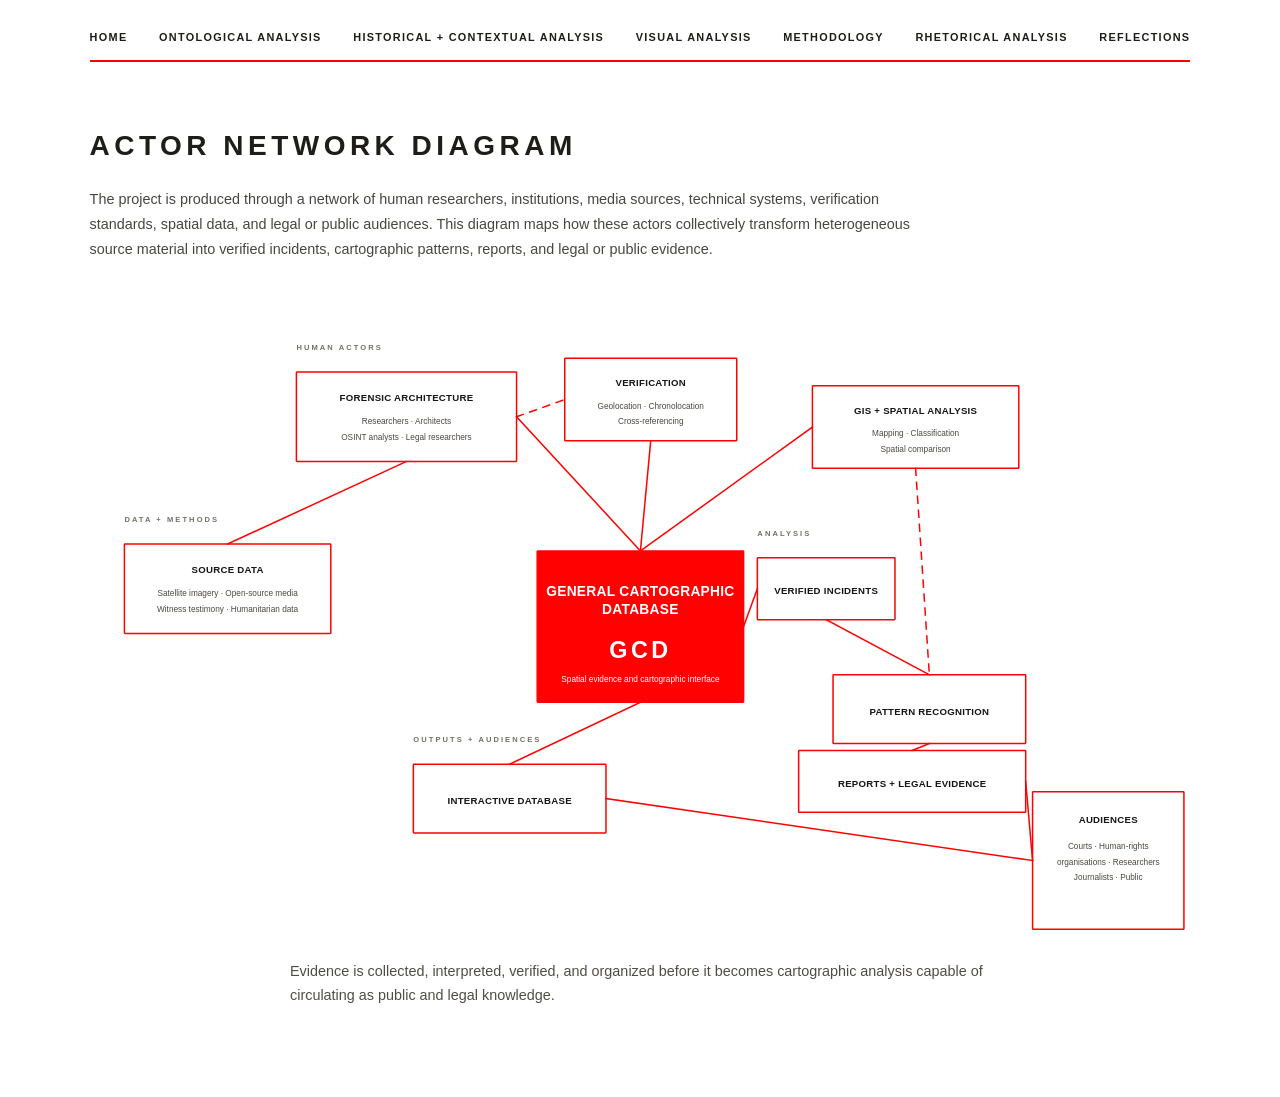
<file: actor-network.html>
<!DOCTYPE html>
<html lang="en">
<head>
<meta charset="UTF-8">
<meta name="viewport" content="width=device-width, initial-scale=1.0">
<title>Actor Network Diagram - A Cartography of Genocide</title>

<link rel="stylesheet" href="style.css">

</head>

<body>

<nav>
    <a href="index.html">Home</a>
    <a href="ontology.html">Ontological Analysis</a>
    <a href="historical.html">Historical + Contextual Analysis</a>
    <a href="visual.html">Visual Analysis</a>
    <a href="methodology.html">Methodology</a>
    <a href="rhetorical.html">Rhetorical Analysis</a>
    <a href="reflections.html">Reflections</a>
</nav>

<main class="actor-network-page">
    <h2>Actor Network Diagram</h2>

    <p class="actor-network-introduction">
    The project is produced through a network of human researchers, institutions, media sources, technical systems, verification standards, spatial data, and legal or public audiences. This diagram maps how these actors collectively transform heterogeneous source material into verified incidents, cartographic patterns, reports, and legal or public evidence.
    </p>

    <!-- Seven grouped stages clarify how evidence becomes cartographic knowledge. -->
    <figure class="actor-network-figure" aria-labelledby="network-caption">
        <svg class="actor-network-diagram" viewBox="0 0 1600 900" role="img" aria-labelledby="network-title network-description" xmlns="http://www.w3.org/2000/svg">
            <title id="network-title">Actor network for A Cartography of Genocide</title>
            <desc id="network-description">Ten nodes form a wide constellation around the General Cartographic Database, which occupies the exact visual centre.</desc>

            <!-- Twelve direct edge-to-edge relationships; dashed lines are secondary. -->
            <g class="network-connections" aria-hidden="true">
                <line x1="200" y1="330" x2="460" y2="210" />
                <line x1="620" y1="145" x2="800" y2="340" />
                <line x1="815" y1="180" x2="800" y2="340" />
                <line x1="1050" y1="160" x2="800" y2="340" />
                <line x1="950" y1="450" x2="970" y2="395" />
                <line x1="1070" y1="440" x2="1220" y2="520" />
                <line x1="800" y1="560" x2="610" y2="650" />
                <line x1="1220" y1="620" x2="1195" y2="630" />
                <line x1="750" y1="700" x2="1370" y2="790" />
                <line x1="1360" y1="675" x2="1370" y2="790" />
                <line class="network-connection--secondary" x1="620" y1="145" x2="690" y2="120" />
                <line class="network-connection--secondary" x1="1200" y1="220" x2="1220" y2="520" />
            </g>

            <!-- HUMAN ACTORS -->
            <text x="300" y="48" class="network-category">HUMAN ACTORS</text>
            <g class="network-node network-node--medium" aria-label="Forensic Architecture">
                <rect x="300" y="80" width="320" height="130" />
                <text x="460" y="122" text-anchor="middle" class="network-primary">FORENSIC ARCHITECTURE</text>
                <text x="460" y="155" text-anchor="middle" class="network-secondary">Researchers · Architects</text>
                <text x="460" y="179" text-anchor="middle" class="network-secondary">OSINT analysts · Legal researchers</text>
            </g>

            <!-- DATA + METHODS -->
            <text x="50" y="298" class="network-category">DATA + METHODS</text>
            <g class="network-node network-node--medium" aria-label="Source data">
                <rect x="50" y="330" width="300" height="130" />
                <text x="200" y="372" text-anchor="middle" class="network-primary">SOURCE DATA</text>
                <text x="200" y="405" text-anchor="middle" class="network-secondary">Satellite imagery · Open-source media</text>
                <text x="200" y="429" text-anchor="middle" class="network-secondary">Witness testimony · Humanitarian data</text>
            </g>

            <g class="network-node network-node--medium" aria-label="Verification">
                <rect x="690" y="60" width="250" height="120" />
                <text x="815" y="101" text-anchor="middle" class="network-primary">VERIFICATION</text>
                <text x="815" y="133" text-anchor="middle" class="network-secondary">Geolocation · Chronolocation</text>
                <text x="815" y="156" text-anchor="middle" class="network-secondary">Cross-referencing</text>
            </g>

            <g class="network-node network-node--medium" aria-label="GIS and spatial analysis">
                <rect x="1050" y="100" width="300" height="120" />
                <text x="1200" y="141" text-anchor="middle" class="network-primary">GIS + SPATIAL ANALYSIS</text>
                <text x="1200" y="173" text-anchor="middle" class="network-secondary">Mapping · Classification</text>
                <text x="1200" y="196" text-anchor="middle" class="network-secondary">Spatial comparison</text>
            </g>

            <!-- GENERAL CARTOGRAPHIC DATABASE: primary visual anchor. -->
            <g class="network-node network-node--gcd" aria-label="General Cartographic Database">
                <rect x="650" y="340" width="300" height="220" />
                <text x="800" y="405" text-anchor="middle" class="network-primary network-primary--gcd"><tspan x="800">GENERAL CARTOGRAPHIC</tspan><tspan x="800" dy="27">DATABASE</tspan></text>
                <text x="800" y="495" text-anchor="middle" class="network-gcd-abbreviation">GCD</text>
                <text x="800" y="530" text-anchor="middle" class="network-secondary">Spatial evidence and cartographic interface</text>
            </g>

            <!-- ANALYSIS -->
            <text x="970" y="318" class="network-category">ANALYSIS</text>
            <g class="network-node" aria-label="Verified incidents">
                <rect x="970" y="350" width="200" height="90" />
                <text x="1070" y="402" text-anchor="middle" class="network-primary">VERIFIED INCIDENTS</text>
            </g>

            <g class="network-node network-node--medium" aria-label="Pattern recognition">
                <rect x="1080" y="520" width="280" height="100" />
                <text x="1220" y="578" text-anchor="middle" class="network-primary">PATTERN RECOGNITION</text>
            </g>

            <!-- OUTPUTS + AUDIENCES -->
            <text x="470" y="618" class="network-category">OUTPUTS + AUDIENCES</text>
            <g class="network-node network-node--medium" aria-label="Interactive database">
                <rect x="470" y="650" width="280" height="100" />
                <text x="610" y="708" text-anchor="middle" class="network-primary">INTERACTIVE DATABASE</text>
            </g>

            <g class="network-node network-node--medium" aria-label="Reports and legal evidence">
                <rect x="1030" y="630" width="330" height="90" />
                <text x="1195" y="683" text-anchor="middle" class="network-primary">REPORTS + LEGAL EVIDENCE</text>
            </g>

            <g class="network-node network-node--medium" aria-label="Audiences">
                <rect x="1370" y="690" width="220" height="200" />
                <text x="1480" y="735" text-anchor="middle" class="network-primary">AUDIENCES</text>
                <text x="1480" y="773" text-anchor="middle" class="network-secondary">Courts · Human-rights</text>
                <text x="1480" y="796" text-anchor="middle" class="network-secondary">organisations · Researchers</text>
                <text x="1480" y="819" text-anchor="middle" class="network-secondary">Journalists · Public</text>
            </g>
        </svg>

        <figcaption id="network-caption">
        Evidence is collected, interpreted, verified, and organized before it becomes cartographic analysis capable of circulating as public and legal knowledge.
        </figcaption>
    </figure>
</main>

</body>
</html>
</file>
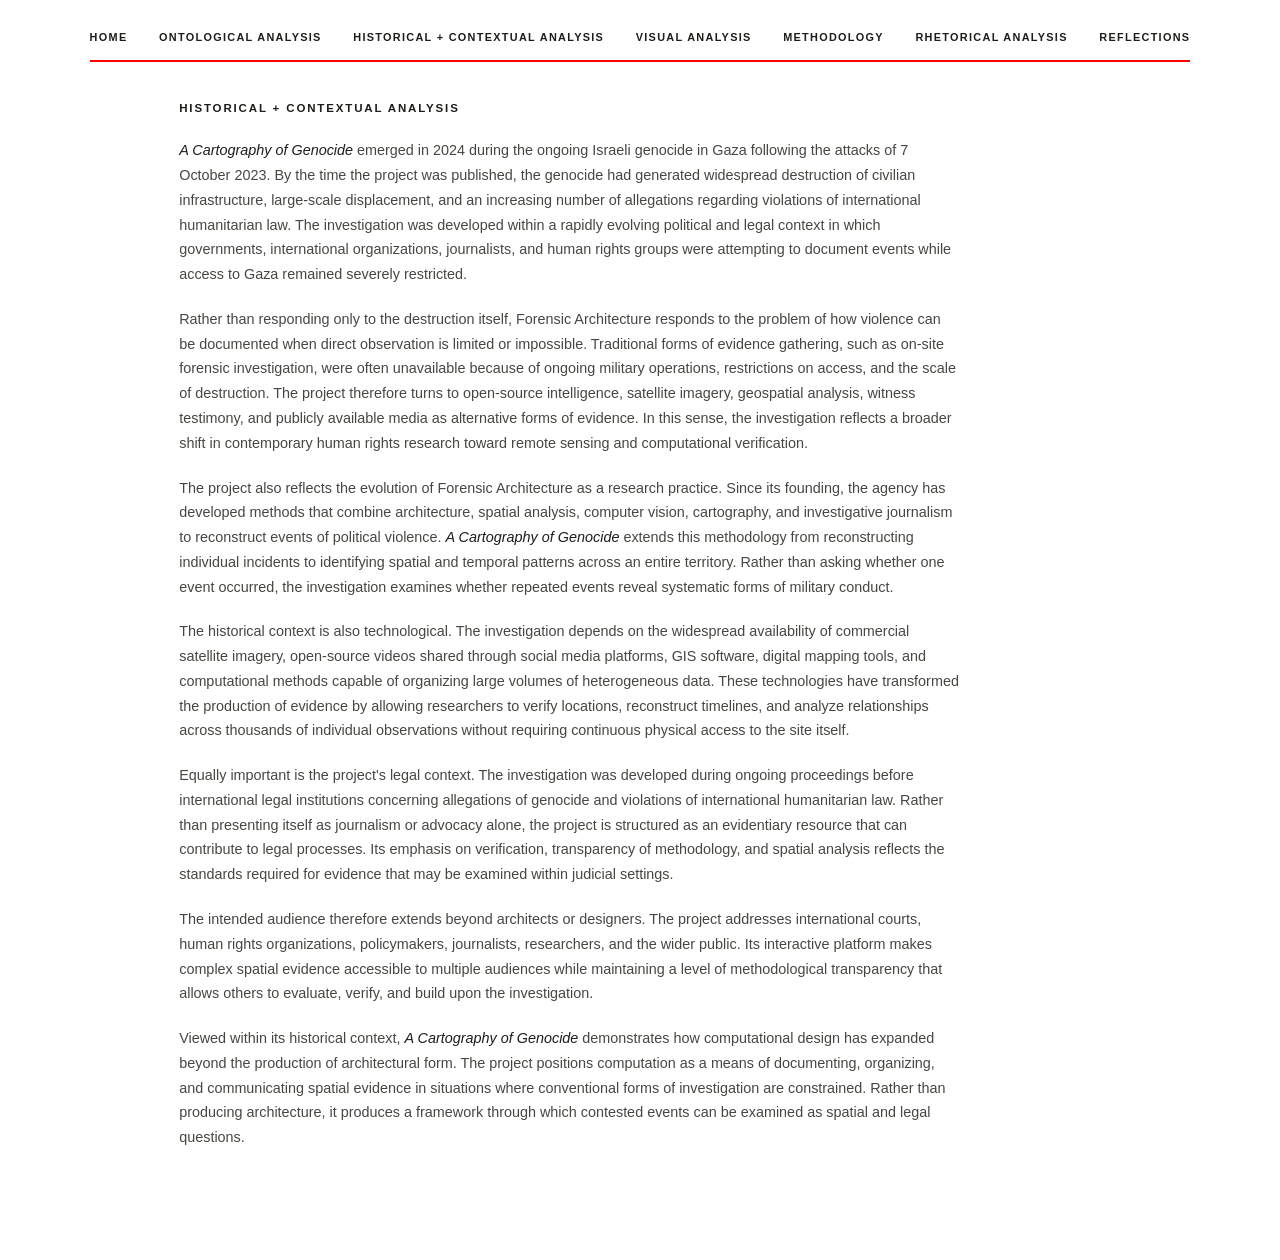
<file: historical.html>
<!DOCTYPE html>
<html lang="en">
<head>
<meta charset="UTF-8">
<meta name="viewport" content="width=device-width, initial-scale=1.0">
<title>Historical and Contextual Analysis - A Cartography of Genocide</title>

<link rel="stylesheet" href="style.css">

</head>

<body class="analysis-page">

<nav>
    <a href="index.html">Home</a>
    <a href="ontology.html">Ontological Analysis</a>
    <a href="historical.html">Historical + Contextual Analysis</a>
    <a href="visual.html">Visual Analysis</a>
    <a href="methodology.html">Methodology</a>
    <a href="rhetorical.html">Rhetorical Analysis</a>
    <a href="reflections.html">Reflections</a>
</nav>

<h2>Historical + Contextual Analysis</h2>

<p>
<em>A Cartography of Genocide</em> emerged in 2024 during the ongoing Israeli genocide in Gaza following the attacks of 7 October 2023. By the time the project was published, the genocide had generated widespread destruction of civilian infrastructure, large-scale displacement, and an increasing number of allegations regarding violations of international humanitarian law. The investigation was developed within a rapidly evolving political and legal context in which governments, international organizations, journalists, and human rights groups were attempting to document events while access to Gaza remained severely restricted.
</p>

<p>
Rather than responding only to the destruction itself, Forensic Architecture responds to the problem of how violence can be documented when direct observation is limited or impossible. Traditional forms of evidence gathering, such as on-site forensic investigation, were often unavailable because of ongoing military operations, restrictions on access, and the scale of destruction. The project therefore turns to open-source intelligence, satellite imagery, geospatial analysis, witness testimony, and publicly available media as alternative forms of evidence. In this sense, the investigation reflects a broader shift in contemporary human rights research toward remote sensing and computational verification.
</p>

<p>
The project also reflects the evolution of Forensic Architecture as a research practice. Since its founding, the agency has developed methods that combine architecture, spatial analysis, computer vision, cartography, and investigative journalism to reconstruct events of political violence. <em>A Cartography of Genocide</em> extends this methodology from reconstructing individual incidents to identifying spatial and temporal patterns across an entire territory. Rather than asking whether one event occurred, the investigation examines whether repeated events reveal systematic forms of military conduct.
</p>

<p>
The historical context is also technological. The investigation depends on the widespread availability of commercial satellite imagery, open-source videos shared through social media platforms, GIS software, digital mapping tools, and computational methods capable of organizing large volumes of heterogeneous data. These technologies have transformed the production of evidence by allowing researchers to verify locations, reconstruct timelines, and analyze relationships across thousands of individual observations without requiring continuous physical access to the site itself.
</p>

<p>
Equally important is the project's legal context. The investigation was developed during ongoing proceedings before international legal institutions concerning allegations of genocide and violations of international humanitarian law. Rather than presenting itself as journalism or advocacy alone, the project is structured as an evidentiary resource that can contribute to legal processes. Its emphasis on verification, transparency of methodology, and spatial analysis reflects the standards required for evidence that may be examined within judicial settings.
</p>

<p>
The intended audience therefore extends beyond architects or designers. The project addresses international courts, human rights organizations, policymakers, journalists, researchers, and the wider public. Its interactive platform makes complex spatial evidence accessible to multiple audiences while maintaining a level of methodological transparency that allows others to evaluate, verify, and build upon the investigation.
</p>

<p>
Viewed within its historical context, <em>A Cartography of Genocide</em> demonstrates how computational design has expanded beyond the production of architectural form. The project positions computation as a means of documenting, organizing, and communicating spatial evidence in situations where conventional forms of investigation are constrained. Rather than producing architecture, it produces a framework through which contested events can be examined as spatial and legal questions.
</p>

</body>
</html>
</file>
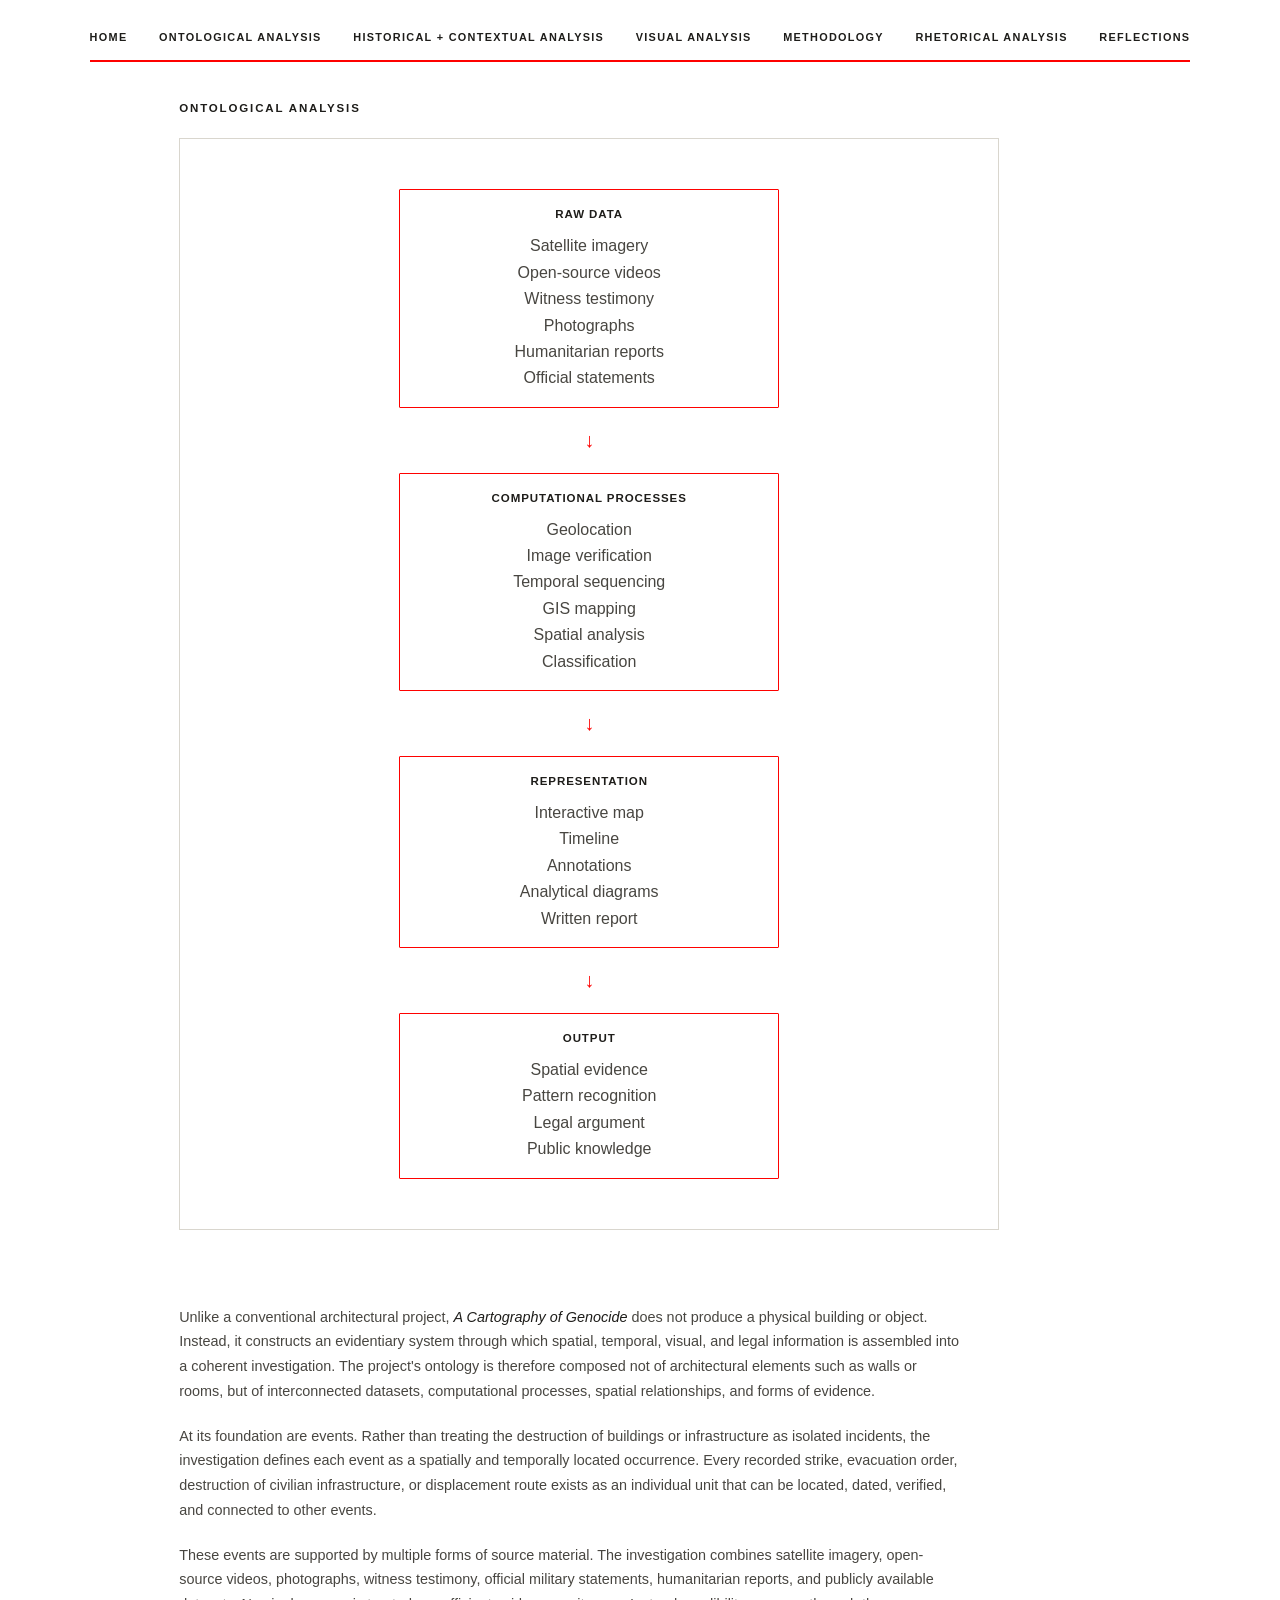
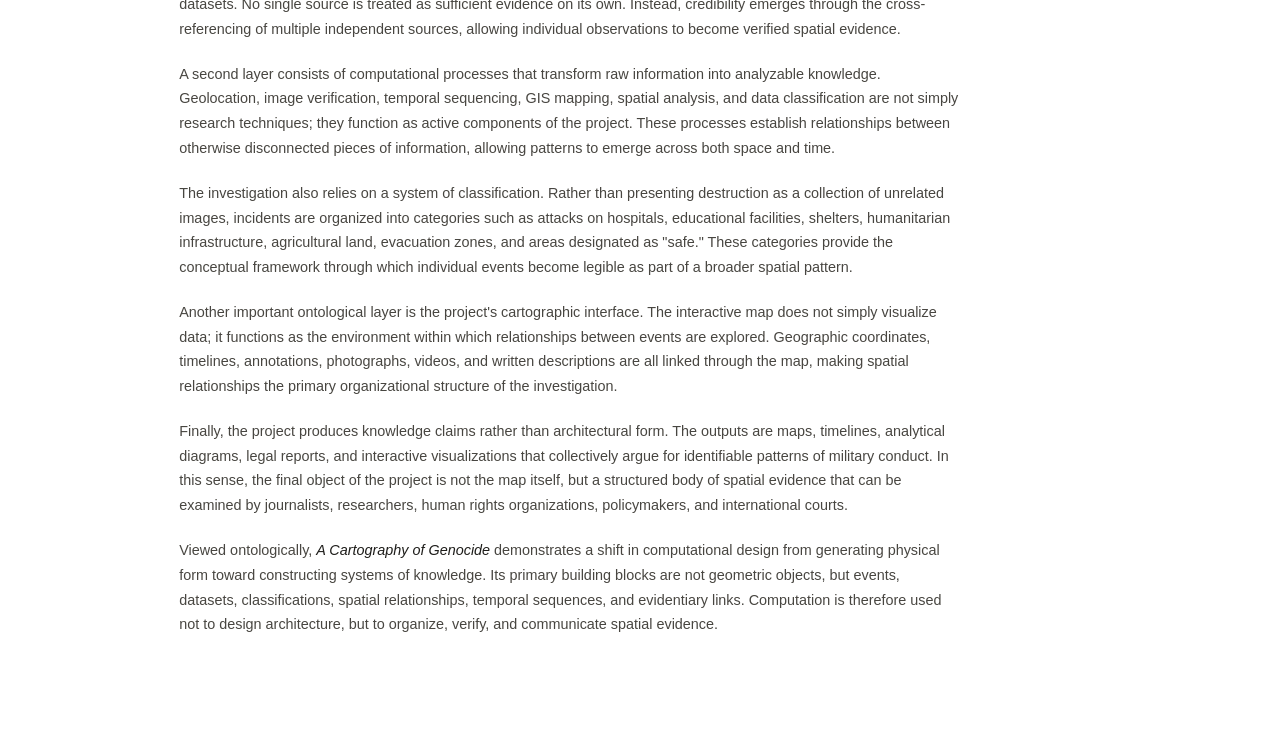
<file: ontology.html>
<!DOCTYPE html>
<html lang="en">
<head>
<meta charset="UTF-8">
<meta name="viewport" content="width=device-width, initial-scale=1.0">
<title>Ontological Analysis - A Cartography of Genocide</title>

<link rel="stylesheet" href="style.css">

</head>

<body class="analysis-page">

<nav>
    <a href="index.html">Home</a>
    <a href="ontology.html">Ontological Analysis</a>
    <a href="historical.html">Historical + Contextual Analysis</a>
    <a href="visual.html">Visual Analysis</a>
    <a href="methodology.html">Methodology</a>
    <a href="rhetorical.html">Rhetorical Analysis</a>
    <a href="reflections.html">Reflections</a>
</nav>

<h2>Ontological Analysis</h2>

<div class="diagram">

    <div class="diagram-box">
        <div class="diagram-title">Raw Data</div>
        Satellite imagery<br>
        Open-source videos<br>
        Witness testimony<br>
        Photographs<br>
        Humanitarian reports<br>
        Official statements
    </div>

    <div class="arrow">↓</div>

    <div class="diagram-box">
        <div class="diagram-title">Computational Processes</div>
        Geolocation<br>
        Image verification<br>
        Temporal sequencing<br>
        GIS mapping<br>
        Spatial analysis<br>
        Classification
    </div>

    <div class="arrow">↓</div>

    <div class="diagram-box">
        <div class="diagram-title">Representation</div>
        Interactive map<br>
        Timeline<br>
        Annotations<br>
        Analytical diagrams<br>
        Written report
    </div>

    <div class="arrow">↓</div>

    <div class="diagram-box">
        <div class="diagram-title">Output</div>
        Spatial evidence<br>
        Pattern recognition<br>
        Legal argument<br>
        Public knowledge
    </div>

</div>

<p>
Unlike a conventional architectural project, <em>A Cartography of Genocide</em> does not produce a physical building or object. Instead, it constructs an evidentiary system through which spatial, temporal, visual, and legal information is assembled into a coherent investigation. The project's ontology is therefore composed not of architectural elements such as walls or rooms, but of interconnected datasets, computational processes, spatial relationships, and forms of evidence.
</p>

<p>
At its foundation are events. Rather than treating the destruction of buildings or infrastructure as isolated incidents, the investigation defines each event as a spatially and temporally located occurrence. Every recorded strike, evacuation order, destruction of civilian infrastructure, or displacement route exists as an individual unit that can be located, dated, verified, and connected to other events.
</p>

<p>
These events are supported by multiple forms of source material. The investigation combines satellite imagery, open-source videos, photographs, witness testimony, official military statements, humanitarian reports, and publicly available datasets. No single source is treated as sufficient evidence on its own. Instead, credibility emerges through the cross-referencing of multiple independent sources, allowing individual observations to become verified spatial evidence.
</p>

<p>
A second layer consists of computational processes that transform raw information into analyzable knowledge. Geolocation, image verification, temporal sequencing, GIS mapping, spatial analysis, and data classification are not simply research techniques; they function as active components of the project. These processes establish relationships between otherwise disconnected pieces of information, allowing patterns to emerge across both space and time.
</p>

<p>
The investigation also relies on a system of classification. Rather than presenting destruction as a collection of unrelated images, incidents are organized into categories such as attacks on hospitals, educational facilities, shelters, humanitarian infrastructure, agricultural land, evacuation zones, and areas designated as "safe." These categories provide the conceptual framework through which individual events become legible as part of a broader spatial pattern.
</p>

<p>
Another important ontological layer is the project's cartographic interface. The interactive map does not simply visualize data; it functions as the environment within which relationships between events are explored. Geographic coordinates, timelines, annotations, photographs, videos, and written descriptions are all linked through the map, making spatial relationships the primary organizational structure of the investigation.
</p>

<p>
Finally, the project produces knowledge claims rather than architectural form. The outputs are maps, timelines, analytical diagrams, legal reports, and interactive visualizations that collectively argue for identifiable patterns of military conduct. In this sense, the final object of the project is not the map itself, but a structured body of spatial evidence that can be examined by journalists, researchers, human rights organizations, policymakers, and international courts.
</p>

<p>
Viewed ontologically, <em>A Cartography of Genocide</em> demonstrates a shift in computational design from generating physical form toward constructing systems of knowledge. Its primary building blocks are not geometric objects, but events, datasets, classifications, spatial relationships, temporal sequences, and evidentiary links. Computation is therefore used not to design architecture, but to organize, verify, and communicate spatial evidence.
</p>

</body>
</html>
</file>
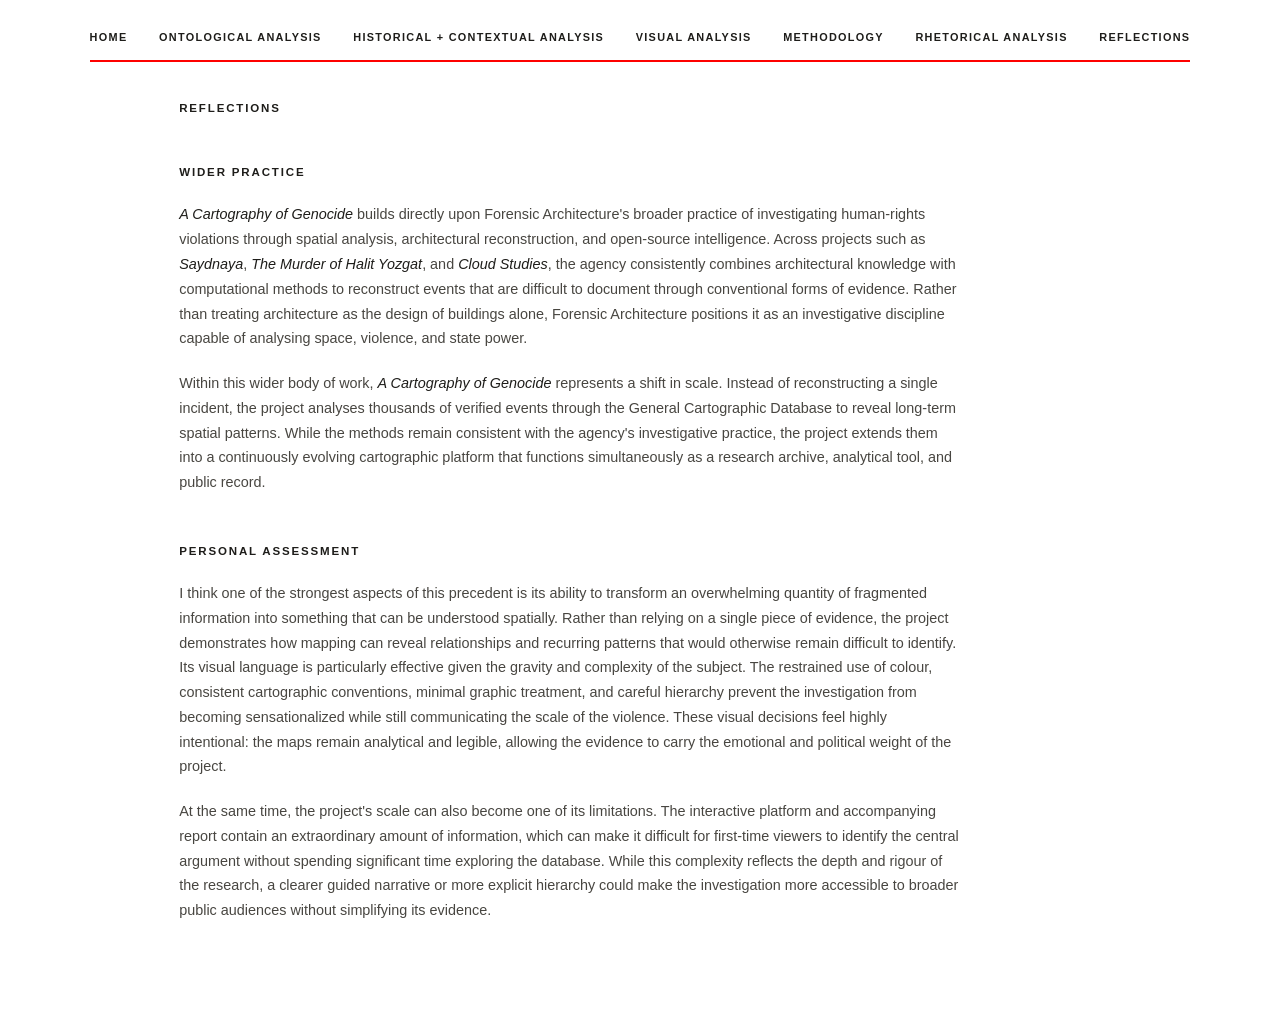
<file: reflections.html>
<!DOCTYPE html>
<html lang="en">
<head>
<meta charset="UTF-8">
<meta name="viewport" content="width=device-width, initial-scale=1.0">
<title>Reflections - A Cartography of Genocide</title>

<link rel="stylesheet" href="style.css">

</head>

<body class="analysis-page">

<nav>
    <a href="index.html">Home</a>
    <a href="ontology.html">Ontological Analysis</a>
    <a href="historical.html">Historical + Contextual Analysis</a>
    <a href="visual.html">Visual Analysis</a>
    <a href="methodology.html">Methodology</a>
    <a href="rhetorical.html">Rhetorical Analysis</a>
    <a href="reflections.html">Reflections</a>
</nav>

<h2>Reflections</h2>

<h3>Wider Practice</h3>

<p>
<em>A Cartography of Genocide</em> builds directly upon Forensic Architecture's broader practice of investigating human-rights violations through spatial analysis, architectural reconstruction, and open-source intelligence. Across projects such as <em>Saydnaya</em>, <em>The Murder of Halit Yozgat</em>, and <em>Cloud Studies</em>, the agency consistently combines architectural knowledge with computational methods to reconstruct events that are difficult to document through conventional forms of evidence. Rather than treating architecture as the design of buildings alone, Forensic Architecture positions it as an investigative discipline capable of analysing space, violence, and state power.
</p>

<p>
Within this wider body of work, <em>A Cartography of Genocide</em> represents a shift in scale. Instead of reconstructing a single incident, the project analyses thousands of verified events through the General Cartographic Database to reveal long-term spatial patterns. While the methods remain consistent with the agency's investigative practice, the project extends them into a continuously evolving cartographic platform that functions simultaneously as a research archive, analytical tool, and public record.
</p>

<h3>Personal Assessment</h3>

<p>
I think one of the strongest aspects of this precedent is its ability to transform an overwhelming quantity of fragmented information into something that can be understood spatially. Rather than relying on a single piece of evidence, the project demonstrates how mapping can reveal relationships and recurring patterns that would otherwise remain difficult to identify. Its visual language is particularly effective given the gravity and complexity of the subject. The restrained use of colour, consistent cartographic conventions, minimal graphic treatment, and careful hierarchy prevent the investigation from becoming sensationalized while still communicating the scale of the violence. These visual decisions feel highly intentional: the maps remain analytical and legible, allowing the evidence to carry the emotional and political weight of the project.
</p>

<p>
At the same time, the project's scale can also become one of its limitations. The interactive platform and accompanying report contain an extraordinary amount of information, which can make it difficult for first-time viewers to identify the central argument without spending significant time exploring the database. While this complexity reflects the depth and rigour of the research, a clearer guided narrative or more explicit hierarchy could make the investigation more accessible to broader public audiences without simplifying its evidence.
</p>

</body>
</html>
</file>
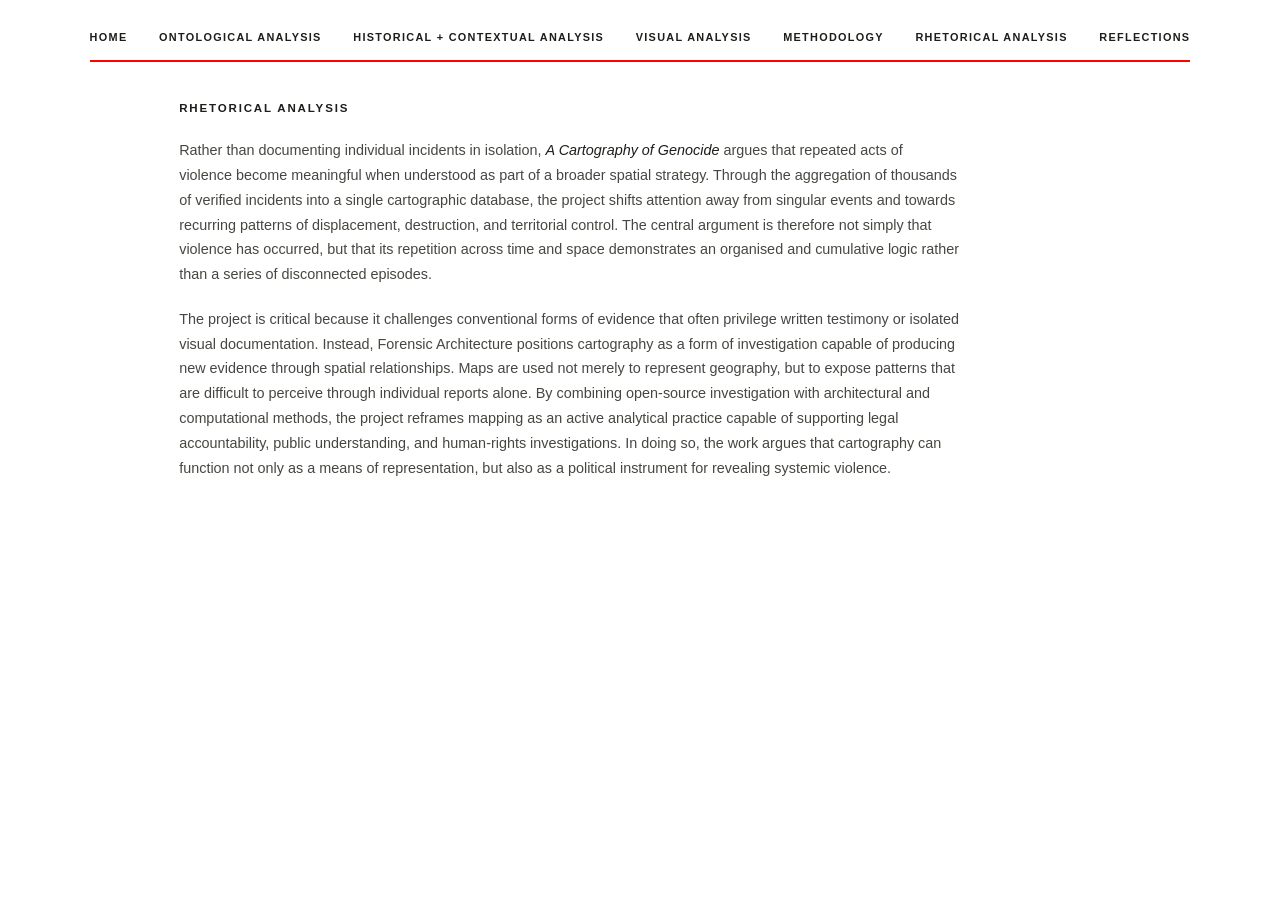
<file: rhetorical.html>
<!DOCTYPE html>
<html lang="en">
<head>
<meta charset="UTF-8">
<meta name="viewport" content="width=device-width, initial-scale=1.0">
<title>Rhetorical Analysis - A Cartography of Genocide</title>

<link rel="stylesheet" href="style.css">

</head>

<body class="analysis-page">

<nav>
    <a href="index.html">Home</a>
    <a href="ontology.html">Ontological Analysis</a>
    <a href="historical.html">Historical + Contextual Analysis</a>
    <a href="visual.html">Visual Analysis</a>
    <a href="methodology.html">Methodology</a>
    <a href="rhetorical.html">Rhetorical Analysis</a>
    <a href="reflections.html">Reflections</a>
</nav>

<h2>Rhetorical Analysis</h2>

<p>
Rather than documenting individual incidents in isolation, <em>A Cartography of Genocide</em> argues that repeated acts of violence become meaningful when understood as part of a broader spatial strategy. Through the aggregation of thousands of verified incidents into a single cartographic database, the project shifts attention away from singular events and towards recurring patterns of displacement, destruction, and territorial control. The central argument is therefore not simply that violence has occurred, but that its repetition across time and space demonstrates an organised and cumulative logic rather than a series of disconnected episodes.
</p>

<p>
The project is critical because it challenges conventional forms of evidence that often privilege written testimony or isolated visual documentation. Instead, Forensic Architecture positions cartography as a form of investigation capable of producing new evidence through spatial relationships. Maps are used not merely to represent geography, but to expose patterns that are difficult to perceive through individual reports alone. By combining open-source investigation with architectural and computational methods, the project reframes mapping as an active analytical practice capable of supporting legal accountability, public understanding, and human-rights investigations. In doing so, the work argues that cartography can function not only as a means of representation, but also as a political instrument for revealing systemic violence.
</p>

</body>
</html>
</file>
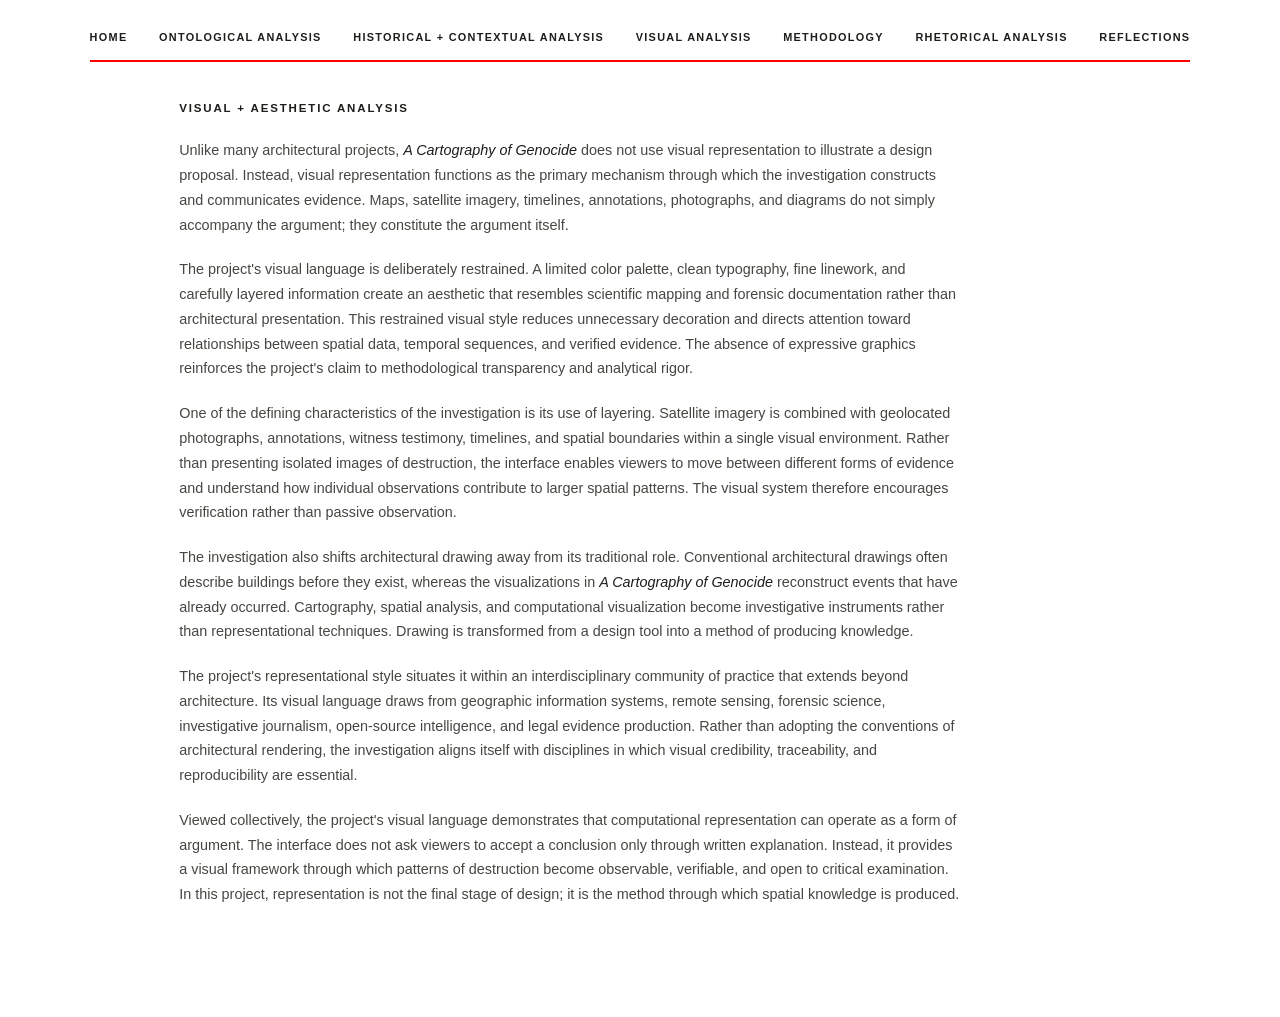
<file: visual.html>
<!DOCTYPE html>
<html lang="en">
<head>
<meta charset="UTF-8">
<meta name="viewport" content="width=device-width, initial-scale=1.0">
<title>Visual Analysis - A Cartography of Genocide</title>

<link rel="stylesheet" href="style.css">

</head>

<body class="analysis-page visual-analysis-page">

<nav>
    <a href="index.html">Home</a>
    <a href="ontology.html">Ontological Analysis</a>
    <a href="historical.html">Historical + Contextual Analysis</a>
    <a href="visual.html">Visual Analysis</a>
    <a href="methodology.html">Methodology</a>
    <a href="rhetorical.html">Rhetorical Analysis</a>
    <a href="reflections.html">Reflections</a>
</nav>

<h2>Visual + Aesthetic Analysis</h2>

<p>
Unlike many architectural projects, <em>A Cartography of Genocide</em> does not use visual representation to illustrate a design proposal. Instead, visual representation functions as the primary mechanism through which the investigation constructs and communicates evidence. Maps, satellite imagery, timelines, annotations, photographs, and diagrams do not simply accompany the argument; they constitute the argument itself.
</p>

<p>
The project's visual language is deliberately restrained. A limited color palette, clean typography, fine linework, and carefully layered information create an aesthetic that resembles scientific mapping and forensic documentation rather than architectural presentation. This restrained visual style reduces unnecessary decoration and directs attention toward relationships between spatial data, temporal sequences, and verified evidence. The absence of expressive graphics reinforces the project's claim to methodological transparency and analytical rigor.
</p>

<p>
One of the defining characteristics of the investigation is its use of layering. Satellite imagery is combined with geolocated photographs, annotations, witness testimony, timelines, and spatial boundaries within a single visual environment. Rather than presenting isolated images of destruction, the interface enables viewers to move between different forms of evidence and understand how individual observations contribute to larger spatial patterns. The visual system therefore encourages verification rather than passive observation.
</p>

<p>
The investigation also shifts architectural drawing away from its traditional role. Conventional architectural drawings often describe buildings before they exist, whereas the visualizations in <em>A Cartography of Genocide</em> reconstruct events that have already occurred. Cartography, spatial analysis, and computational visualization become investigative instruments rather than representational techniques. Drawing is transformed from a design tool into a method of producing knowledge.
</p>

<p>
The project's representational style situates it within an interdisciplinary community of practice that extends beyond architecture. Its visual language draws from geographic information systems, remote sensing, forensic science, investigative journalism, open-source intelligence, and legal evidence production. Rather than adopting the conventions of architectural rendering, the investigation aligns itself with disciplines in which visual credibility, traceability, and reproducibility are essential.
</p>

<p>
Viewed collectively, the project's visual language demonstrates that computational representation can operate as a form of argument. The interface does not ask viewers to accept a conclusion only through written explanation. Instead, it provides a visual framework through which patterns of destruction become observable, verifiable, and open to critical examination. In this project, representation is not the final stage of design; it is the method through which spatial knowledge is produced.
</p>

</body>
</html>
</file>
<file: style.css>
:root{
    --paper:#ffffff;
    --ink:#1e1d1a;
    --muted:#706c65;
    --rule:#d9d6ce;
    --accent:#fe0100;
}

*{
    box-sizing:border-box;
}

html{
    background:var(--paper);
}

body{
    font-family:Arial, Helvetica, sans-serif;
    max-width:1320px;
    margin:0 auto;
    padding:30px clamp(48px, 7vw, 96px) 90px;
    line-height:1.65;
    color:var(--ink);
    background:var(--paper);
}

/* Navigation */

nav{
    display:flex;
    flex-wrap:wrap;
    justify-content:space-between;
    gap:10px 27px;
    margin-bottom:38px;
    padding:0 0 15px;
    border-bottom:2px solid var(--accent);
}

nav a{
    margin:0;
    color:var(--ink);
    font-size:0.68rem;
    font-weight:700;
    letter-spacing:0.12em;
    line-height:1.4;
    text-decoration:none;
    text-transform:uppercase;
}

nav a:hover,
nav a:focus-visible{
    color:var(--accent);
}

/* Headings */

h1{
    max-width:780px;
    margin:0 0 45px;
    color:var(--ink);
    font-size:clamp(2rem, 3.2vw, 3rem);
    font-weight:600;
    letter-spacing:-0.035em;
    line-height:1.04;
}

h2,
h3,
h4{
    max-width:780px;
    margin:64px 0 22px;
    color:var(--ink);
    font-size:0.72rem;
    font-weight:700;
    letter-spacing:0.16em;
    line-height:1.4;
    text-transform:uppercase;
}

h3{
    margin-top:48px;
}

/* Text */

p{
    max-width:780px;
    margin:0 0 20px;
    color:#484641;
    font-size:0.9rem;
    line-height:1.72;
}

em{
    color:var(--ink);
}

/* Links */

a{
    color:#a51610;
}

a:hover{
    color:var(--accent);
}

/* Homepage map field */

.home-study-layout{
    display:grid;
    grid-template-columns:minmax(0, 0.9fr) minmax(460px, 1.1fr);
    column-gap:clamp(42px, 5vw, 70px);
    align-items:start;
}

.home-hero{
    grid-column:1;
    margin:0 0 34px;
}

.home-page nav{
    margin-bottom:38px;
}

.home-hero-visual{
    position:sticky;
    top:30px;
    grid-column:2;
    grid-row:1 / span 2;
    align-self:start;
    display:flex;
    justify-content:flex-end;
    width:calc(100% + clamp(70px, 7vw, 120px));
    height:calc(100vh - 105px);
    min-height:720px;
    max-height:none;
    margin:0 clamp(-120px, -7vw, -70px) 0 0;
    overflow:visible;
}

.home-hero-map{
    display:block;
    flex:0 0 auto;
    width:auto;
    max-width:none;
    height:100%;
}

.home-hero-copy{
    margin-top:0;
    padding-top:0;
    border-top:0;
}

.home-hero-copy h1{
    max-width:390px;
    margin-bottom:22px;
    font-size:clamp(1.55rem, 2.1vw, 2.1rem);
    line-height:1.07;
}

.eyebrow,
.project-credit{
    color:var(--muted);
    font-size:0.66rem;
    font-weight:700;
    letter-spacing:0.15em;
    text-transform:uppercase;
}

.eyebrow{
    margin-bottom:22px;
}

.project-credit{
    line-height:1.5;
}

.home-study-content{
    grid-column:1;
    min-width:0;
}

.home-study-content > h2:first-child{
    margin-top:0;
}

.home-study-content h2{
    margin-top:48px;
}

.home-study-content table{
    margin-bottom:54px;
    font-size:0.7rem;
}

.home-study-content th,
.home-study-content td{
    padding:10px 8px;
}

.home-study-content .bibliography p{
    font-size:0.79rem;
}

/* Reading pages */

.analysis-page > h1,
.analysis-page > h2,
.analysis-page > h3,
.analysis-page > p{
    margin-left:clamp(0px, 7vw, 105px);
}

.analysis-page > h1{
    margin-top:10px;
    margin-bottom:65px;
}

.analysis-page > h2:first-of-type{
    margin-top:0;
}

/* Tables */

table{
    width:100%;
    margin:25px 0 75px;
    border-collapse:collapse;
    background:transparent;
    border-top:1px solid #aaa69e;
    border-bottom:1px solid #aaa69e;
    font-size:0.78rem;
    line-height:1.55;
}

th{
    color:var(--ink);
    font-size:0.64rem;
    font-weight:700;
    letter-spacing:0.1em;
    text-align:left;
    text-transform:uppercase;
}

th,
td{
    padding:13px 15px;
    vertical-align:top;
    color:#47443f;
    border-bottom:1px solid var(--rule);
}

th:first-child,
td:first-child{
    padding-left:0;
}

th:last-child,
td:last-child{
    padding-right:0;
}

tr:last-child td{
    border-bottom:none;
}

/* Bibliography */

.bibliography{
    max-width:900px;
}

.bibliography p{
    margin-left:36px;
    text-indent:-36px;
    margin-bottom:14px;
    font-size:0.82rem;
}

/* Ontology Diagram */

.diagram{
    max-width:820px;
    margin:55px 0 75px clamp(0px, 7vw, 105px);
    padding:34px;
    background:transparent;
    border:1px solid var(--rule);
}

.analysis-page > h2:first-of-type + .diagram{
    margin-top:20px;
}

.diagram-box{
    width:min(100%, 380px);
    margin:16px auto;
    padding:15px;
    color:#484641;
    text-align:center;
    background:transparent;
    border:1px solid var(--accent);
    border-radius:1px;
}

.diagram-title{
    margin-bottom:9px;
    color:var(--ink);
    font-size:0.72rem;
    font-weight:700;
    letter-spacing:0.08em;
    text-transform:uppercase;
}

.arrow{
    color:var(--accent);
    font-size:20px;
    text-align:center;
}

/* Actor Network Diagram */

.actor-network-page{
    max-width:1120px;
}

.actor-network-page h1{
    font-size:2.9rem;
}

.actor-network-page h2{
    font-size:1.75rem;
}

.actor-network-introduction{
    max-width:860px;
}

.actor-network-figure{
    max-width:1120px;
    margin:55px auto 0;
}

.actor-network-diagram{
    position:relative;
    display:block;
    width:100%;
    height:auto;
    aspect-ratio:16 / 9;
    background:transparent;
    font-family:Arial, Helvetica, sans-serif;
}

.actor-network-diagram svg{
    display:block;
    width:100%;
    height:100%;
    overflow:visible;
}

.network-node rect{
    fill:transparent;
    stroke:#fe0100;
    stroke-width:1.5px;
    rx:1px;
    ry:1px;
    vector-effect:non-scaling-stroke;
}

.network-node{
    cursor:grab;
}

.network-node:active{
    cursor:grabbing;
}

.network-node--gcd rect{
    stroke-width:1.5px;
    fill:#fe0100;
}

.network-node--gcd .network-primary,
.network-node--gcd .network-secondary,
.network-node--gcd .network-gcd-abbreviation{
    fill:#ffffff;
}

.network-connections line{
    fill:none;
    stroke:#fe0100;
    stroke-width:1.5px;
    stroke-linecap:square;
    pointer-events:stroke;
    vector-effect:non-scaling-stroke;
}

.network-connection--secondary{
    stroke-dasharray:7 7;
}

.network-connections line.network-relationship--input{
    stroke:#b24a3b;
}

.network-connections line.network-relationship--analysis{
    stroke:#457b9d;
}

.network-connections line.network-relationship--production{
    stroke:#b7791f;
}

.network-connections line.network-relationship--communication{
    stroke:#6d597a;
}

.network-connections line.is-highlighted{
    stroke-width:2.5px;
}

.network-connections line.is-dimmed{
    opacity:0.3;
}

.network-node.is-highlighted rect{
    stroke-width:3px;
}

.network-tooltip{
    position:absolute;
    z-index:2;
    padding:5px 8px;
    border:1px solid #fe0100;
    background:#ffffff;
    color:#1e1d1a;
    font-size:11px;
    line-height:1.3;
    max-width:260px;
    opacity:0;
    pointer-events:none;
}

.network-tooltip.is-visible{
    opacity:1;
}

.network-tooltip strong,
.network-tooltip span{
    display:block;
}

.network-tooltip-category{
    margin:2px 0 4px;
    color:#706c65;
    font-size:9px;
    font-weight:700;
    letter-spacing:0.1em;
    text-transform:uppercase;
}

.network-legend-title,
.network-legend-label{
    fill:#706c65;
    font-weight:700;
    letter-spacing:1.4px;
}

.network-legend-title{
    font-size:10px;
}

.network-legend-label{
    font-size:9px;
}

.network-legend-swatch{
    stroke-width:1.5px;
    vector-effect:non-scaling-stroke;
}

.network-legend-edge{
    stroke-width:2px;
    vector-effect:non-scaling-stroke;
}

.network-category{
    fill:#756f68;
    font-size:11px;
    font-weight:600;
    letter-spacing:3px;
}

.network-primary{
    fill:#171615;
    font-size:14px;
    font-weight:700;
    letter-spacing:0.4px;
}

.network-primary--gcd{
    font-size:20px;
}

.network-gcd-abbreviation{
    fill:#171615;
    font-size:34px;
    font-weight:700;
    letter-spacing:5px;
}

.network-secondary{
    fill:#4c4741;
    font-size:12px;
    font-weight:400;
}

.actor-network-figure figcaption{
    max-width:700px;
    margin:24px auto 0;
    color:#514c46;
    font-size:0.9rem;
}

.actor-network-fallback{
    margin:0;
    padding:40px;
    border:1.5px solid #fe0100;
    text-align:center;
}

@media (max-width:860px){
    nav{
        justify-content:flex-start;
    }

    .home-study-layout{
        grid-template-columns:1fr;
    }

    .home-hero,
    .home-hero-visual,
    .home-study-content{
        grid-column:1;
        grid-row:auto;
    }

    .home-hero{
        margin-bottom:30px;
    }

    .home-hero-visual{
        position:static;
        display:block;
        width:100%;
        height:auto;
        min-height:0;
        max-height:none;
        margin:0 0 48px;
        overflow:visible;
    }

    .home-hero-map{
        width:100%;
        max-width:100%;
        height:auto;
        transform:none;
    }
}

@media (max-width:700px){
    body{
        padding:18px 20px 65px;
    }

    nav{
        gap:9px 18px;
        margin-bottom:32px;
    }

    .home-hero{
        margin-bottom:30px;
    }

    .home-hero-copy{
        margin-top:0;
    }

    .analysis-page > h1,
    .analysis-page > h2,
    .analysis-page > h3,
    .analysis-page > p{
        margin-left:0;
    }

    .analysis-page > h1{
        margin-bottom:48px;
    }

    table{
        display:block;
        overflow-x:auto;
        white-space:normal;
    }

    .diagram{
        margin-left:0;
        padding:22px;
    }

    .actor-network-figure{
        margin-top:40px;
        overflow-x:auto;
        padding-bottom:12px;
        -webkit-overflow-scrolling:touch;
    }

    .actor-network-diagram{
        min-width:900px;
    }
}
</file>
